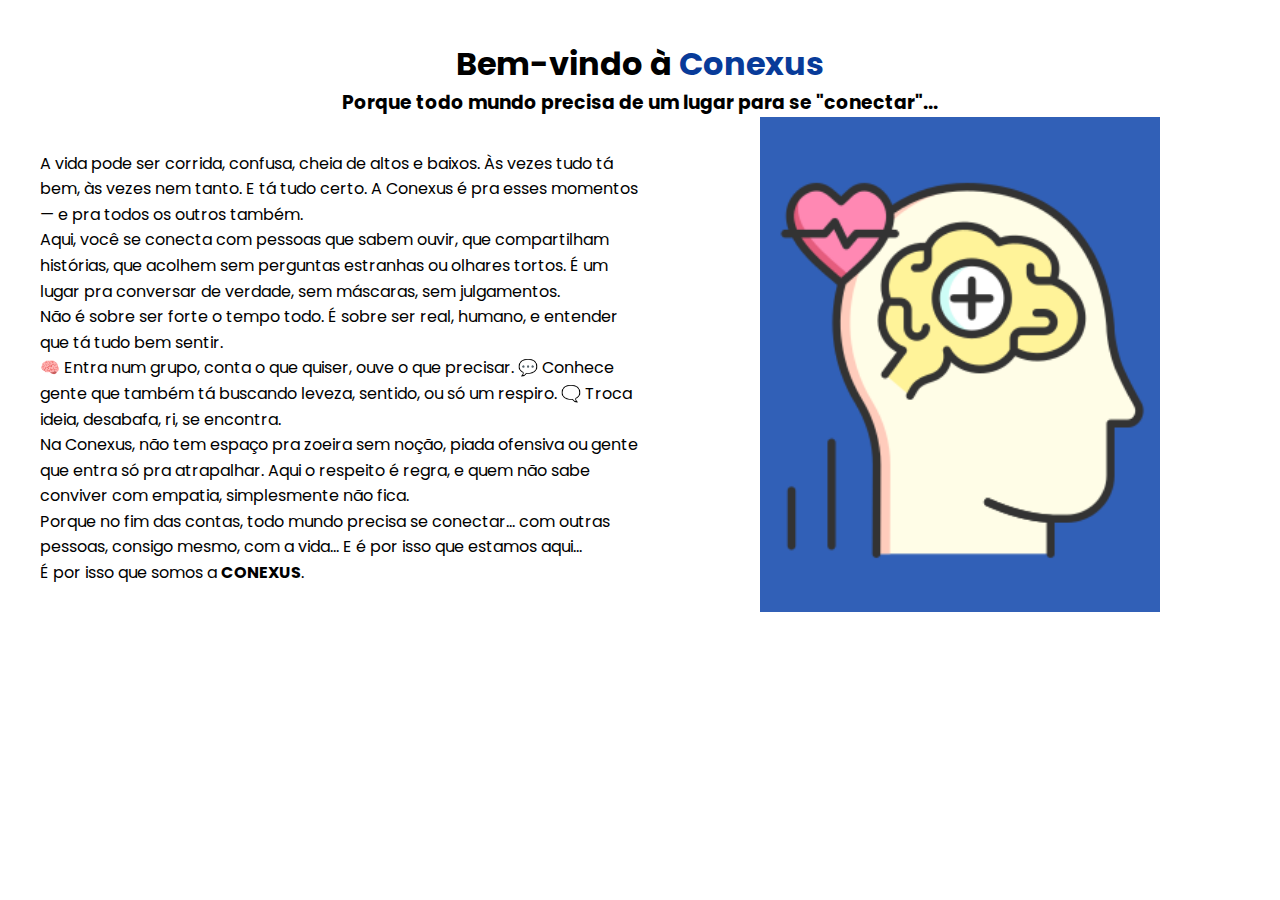
<file: home/index.html>
<!DOCTYPE html>
<html lang="pt-br">
<head>
    <meta charset="UTF-8">
    <meta name="viewport" content="width=device-width, initial-scale=1.0">
    <link rel="shortcut icon" type="imagex/png" href="./imagens/conexus logo.png">
    <link rel="stylesheet" href="/css/styles.css">
    <link rel="stylesheet" href="https://cdnjs.cloudflare.com/ajax/libs/font-awesome/6.5.0/css/all.min.css">
    <title>Conexus</title>
</head>
<body>
    <main>
<section class="home">
    <div id="titulo">
    <div class="home-header">
        <h1>Bem-vindo à <span class="string">Conexus</span></h1>
            <h3>Porque todo mundo precisa de um lugar para se "conectar"...</h3>

</div>

        <div class="home-content">
            <div class="home-text">

            <p>
                A vida pode ser corrida, confusa, cheia de altos e baixos. Às vezes tudo tá bem, às vezes nem tanto. E tá tudo certo. 
                A Conexus é pra esses momentos — e pra todos os outros também.
            </p>
            <p>
                Aqui, você se conecta com pessoas que sabem ouvir, que compartilham histórias, que acolhem sem perguntas estranhas ou olhares tortos.
                É um lugar pra conversar de verdade, sem máscaras, sem julgamentos.
            </p>
            <p>
                Não é sobre ser forte o tempo todo. É sobre ser real, humano, e entender que tá tudo bem sentir.
            </p>
            <p>
                🧠 Entra num grupo, conta o que quiser, ouve o que precisar. 💬 Conhece gente que também tá buscando leveza, sentido, ou só um respiro. 
                🗨️ Troca ideia, desabafa, ri, se encontra.
            </p>
            <p>
                Na Conexus, não tem espaço pra zoeira sem noção, piada ofensiva ou gente que entra só pra atrapalhar. 
                Aqui o respeito é regra, e quem não sabe conviver com empatia, simplesmente não fica.
            </p>
            <p>
                Porque no fim das contas, todo mundo precisa se conectar... com outras pessoas, consigo mesmo, com a vida... E é por isso que estamos aqui...
            </p>
            <p>É por isso que somos a <strong>CONEXUS</strong>.</p>
        </div>

        <div class="home-img">
            <img src="./imagens/imagem_home .png" alt="Imagem representando conexão">
        </div>

    </div>
</section>
</file>
<file: css/styles.css>
@import url('https://fonts.googleapis.com/css2?family=Bungee+Spice&family=Josefin+Sans:ital,wght@0,100..700;1,100..700&family=Playfair+Display:ital,wght@0,400..900;1,400..900&family=Romanesco&family=Wallpoet&display=swap');
@import url('https://fonts.googleapis.com/css2?family=Poppins:wght@300;400;500;600;700&display=swap');

/* Home */

*, html {
    margin: 0;
    padding: 0;
    scroll-behavior: smooth;
    box-sizing: border-box;
    font-family: 'Poppins', sans-serif;
    list-style: none;
    text-decoration: none;
}

:root {
    --blue: #083b99;
    --white: #ffffff;
    --dark: #000000;
    --green: rgb(0, 156, 91);
}

body {
    color: var(--dark);
    background: var(--white);
}

.home {
    padding: 40px;
}

.home-content {
    display: flex;
    align-items: center;
    justify-content: center;
    gap: 40px;
    flex-wrap: wrap;
}

.home-text {
    flex: 1;
    min-width: 300px;
    max-width: 600px;
}

.home-header h1,
.home-header h3 {
    text-align: center;
}

.home-text p {
    text-align: left;
    line-height: 1.6;
}

.home-text p span {
    margin-right: 5px;
}

.home-img {
    flex: 1;
    min-width: 300px;
    max-width: 400px;
    margin: 0 auto;
}

.home-img img {
    width: 100%;
    max-width: 400px;
}

#compromisse, .row {
    display: flex;
    justify-content: space-between;
    flex-wrap: wrap;
    width: 80%;
    margin: 0 auto;
    gap: 40px;
}

.row {
    text-align: center;
    color: var(--dark);
    border-radius: 15px;
}

.container {
    display: flex;
    flex-wrap: wrap;
    justify-content: space-between;
    text-align: center;
    width: 100%;
    margin: 0 auto;
    gap: 20px;
    background-color: var(--white);
    padding: 20px;
    border-radius: 15px;
    color: var(--dark);
}

.boxes {
    border-radius: 15px;
}

.box {
    border-radius: 15px;
    padding: 20px;
    background-color: var(--white);
    box-shadow: 0 0.1rem 0.5rem rgba(15, 15, 15, 0.5);
}

.title {
    text-align: center;
}

.string {
    color: var(--blue);
}

@media (max-width: 1024px) {
    #titulo, .row {
        flex-direction: column;
        align-items: center;
    }

    .home-header {
        align-items: center;
    }
    .home-content {
        flex-direction: column;
    }

    .home-img {
        max-width: 100%;
    }

    .home-img img {
        width: 100%;
    }
}


/* Header */

.header{
    background-color: #021228;
    color: color;
    display: flex;
    justify-content: space-between;
    padding: 20px 40px;
    text-decoration: none;  
}
.logo {
    color: white;
    text-decoration: none;
    font-size: 1.7rem;
    font-weight: 600;
    font-family: 'Josefin Sans' sans-serif;
}

.container {
    align-items: right;
    text-align: right;
    justify-content: flex-end;
    float: right;
}

.logo span{
        background: linear-gradient(to bottom, #fff, #009C5B); 
        -webkit-background-clip: text; 
        color: transparent; 
        text-decoration: none;
}
.header span{
    background: linear-gradient(to bottom, #fff, #009C5B); 
    -webkit-background-clip: text; 
    color: transparent; 
    text-decoration: none;
}

.header ul{
    display: flex;
    align-items: right;
    text-align: right;
    gap: 3.3rem;
    justify-content: flex-end;
    list-style: none;
    padding: 0;
    margin: 0;
    
}
.header ul li a{
    color: white;
    font-size: 17px;
    font-weight: 500;
    transition: all 0.5s;
    text-decoration: none;
    list-style: none;
}
.header ul li a:hover{
    color: #033361;
}


/* Footer */
* {
  margin: 0;
  padding: 0;
  box-sizing: border-box;
}

.footer {
  background-color: #111;
  color: #eee;
  padding: 50px 20px 20px;
  font-family: 'Poppins', Tahoma, Geneva, Verdana, sans-serif;
}

.footer-logo a {
    font-size: 24px;
    margin: 0 auto;
    text-decoration: none;
    font-weight: bold;
    color: white;
    list-style: none;
}

.footer-logo span {
    background: linear-gradient(to bottom, #fff, #009C5B); 
    -webkit-background-clip: text; 
    color: transparent; 
    text-decoration: none;
    list-style: none;
}

.footer .footer-container {
  display: flex;
  flex-wrap: wrap;
  justify-content: space-between;
  max-width: 1200px;
  margin: 0 auto;
}

.footer-section {
  flex: 1 1 220px;
  margin: 20px;
  text-decoration: none;
  list-style: none;
}

.footer-section h3,
.footer-section h4 {
  color: #fff;
  margin-bottom: 15px;
  font-weight: bold;
}

.footer-section p,
.footer-section li {
  color: #ccc;
  font-size: 14px;
}

.footer-section ul {
  list-style: none;
  padding: 0;
}

.footer-section ul li {
  margin-bottom: 10px;
}

.footer-section ul li a {
  color: #ccc;
  text-decoration: none;
  transition: color 0.3s;
}

.footer-section ul li a:hover {
  color: #009C5B;
}

.social-icons a {
  display: inline-block;
  margin-right: 10px;
  color: white;
  padding: 5px;
  gap: 30px;
}

.social-icons a:hover {
    color: #009C5B;
}

.social-icons img {
  width: 24px;
  height: 24px;
  filter: brightness(0) invert(1);
  transition: transform 0.3s;
}

.social-icons a:hover img {
  transform: scale(1.2);
}

.footer-bottom {
  border-top: 1px solid #444;
  text-align: center;
  padding: 15px;
  margin-top: 30px;
  font-size: 14px;
  color: #aaa;
}

/* Responsivo */
@media (max-width: 768px) {
  .footer .container {
    flex-direction: column;
    align-items: center;
    text-align: center;
  }

  .footer-section {
    margin: 10px 0;
  }
}
</file>
